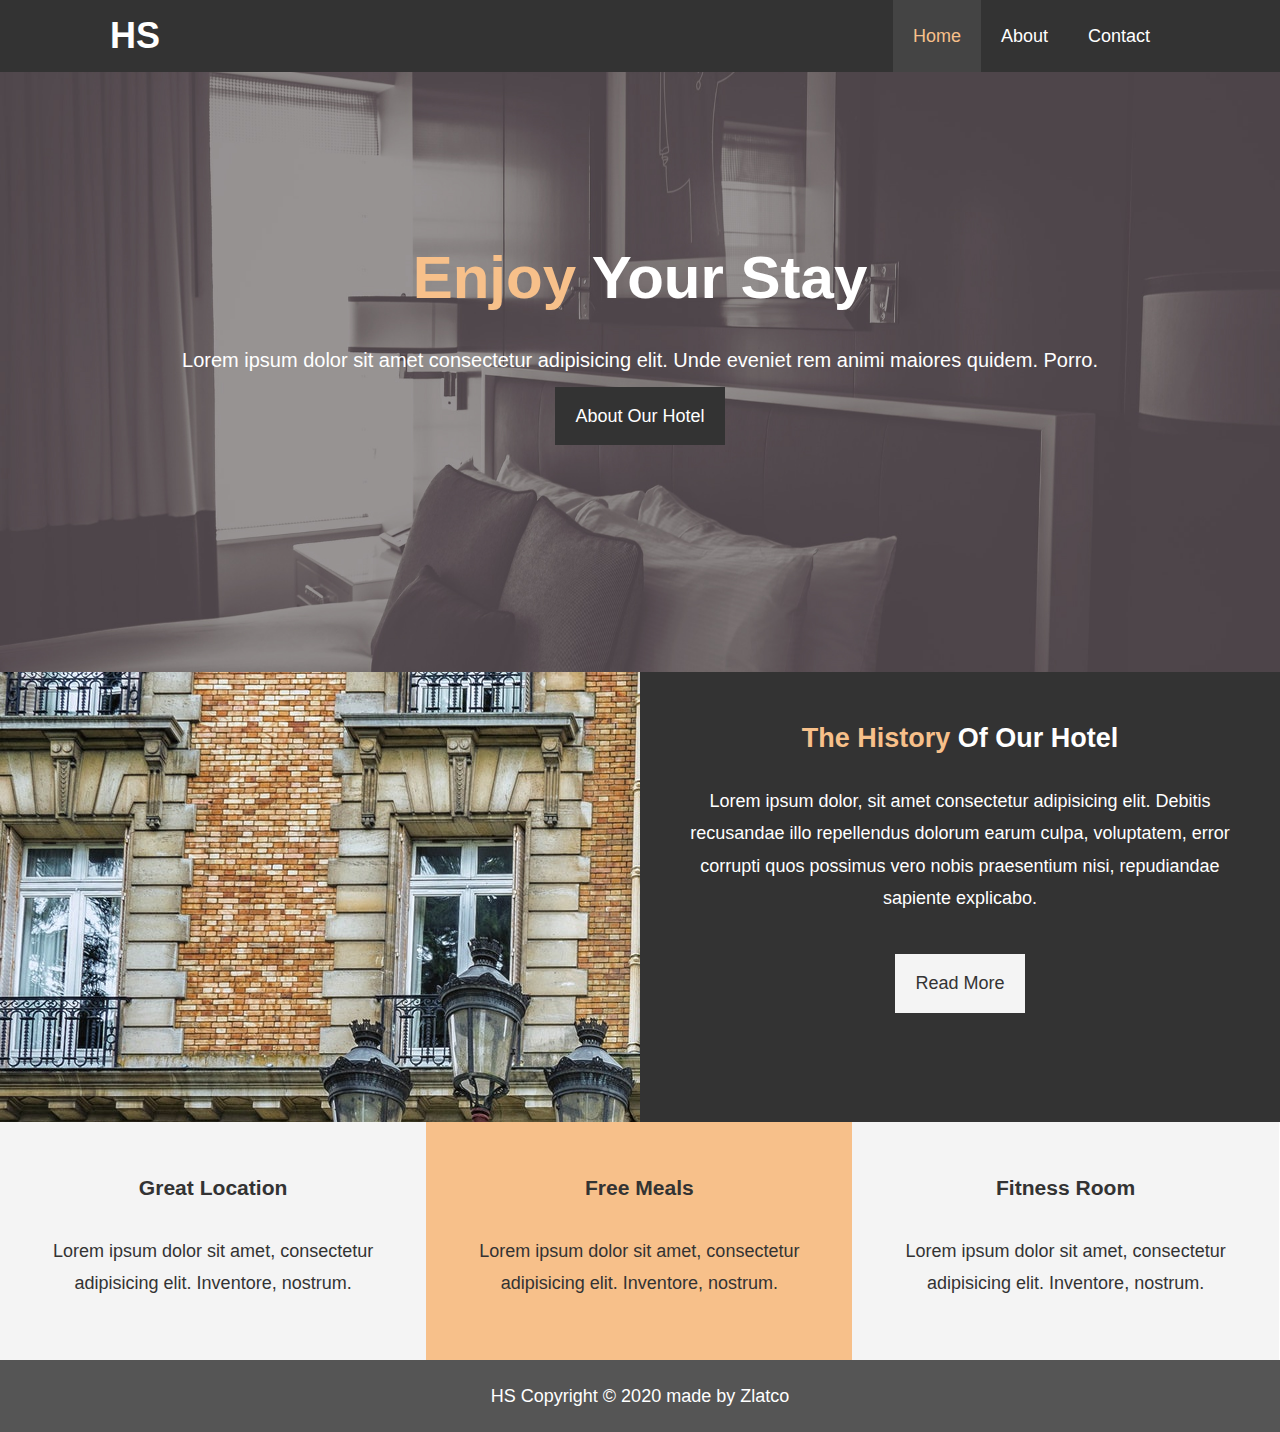
<file: index.html>
<!DOCTYPE html>
<html lang="en">
<head>
  <meta charset="UTF-8">
  <meta name="viewport" content="width=device-width, initial-scale=1.0">
  <meta name="description" content="Awesome Hotel">
  <meta name="keywords" content="great hotel, affordble hotel">
  <link rel="stylesheet" href="https://use.fontawesome.com/releases/v5.6.1/css/all.css" integrity="sha384-gfdkjb5BdAXd+lj+gudLWI+BXq4IuLW5IT+brZEZsLFm++aCMlF1V92rMkPaX4PP" crossorigin="anonymous">
  <link rel="stylesheet" href="css/style.css">
  <link rel="stylesheet" media="screen and (max-width: 768px)" href="css/mobile.css">
  <title>Hotel Silvia | Welcome</title>
</head>
<body>
  <!-- Header with Navbar and Showcase -->
  <header>
    <nav id="navbar">
      <div class="container">
        <h1 class="logo"><a href="index.html">HS</a></h1>
        <ul>
          <li><a class="current" href="index.html">Home</a></li>
          <li><a href="about.html">About</a></li>
          <li><a href="contact.html">Contact</a></li>
        </ul>
      </div>
    </nav>

    <!-- Showcase in header -->
    <div id="showcase">
      <div class="container">
        <div class="showcase-content">
          <h1><span class="text-primary">Enjoy</span> Your Stay </h1>
          <p class="lead">Lorem ipsum dolor sit amet consectetur adipisicing elit. 
            Unde eveniet rem animi maiores quidem. Porro.</p>
          <a class="btn" href="about.html">About Our Hotel</a>
        </div>
      </div>
    </div>
  </header>

  <!-- Section Info -->
  <section id="home-info" class="bg-dark">
    <div class="info-img"></div>
    <div class="info-content">
      <h2><span class="text-primary">The History</span> Of Our Hotel</h2>
      <p>Lorem ipsum dolor, sit amet consectetur adipisicing elit. 
        Debitis recusandae illo repellendus dolorum earum culpa, 
        voluptatem, error corrupti quos possimus vero 
        nobis praesentium nisi, repudiandae sapiente explicabo. 
      </p>
      <a href="about.html" class="btn btn-light">Read More</a>
    </div>
  </section>

  <!-- Section Fonts & Features, Icons -->
  <section id="features">
    <div class="box bg-light">
      <i class="fas fa-hotel fa-3x"></i>
      <h3>Great Location</h3>
      <p>Lorem ipsum dolor sit amet, 
        consectetur adipisicing elit. 
        Inventore, nostrum.</p>
    </div>
    <div class="box bg-primary">
      <i class="fas fa-utensils fa-3x"></i>
      <h3>Free Meals</h3>
      <p>Lorem ipsum dolor sit amet, 
        consectetur adipisicing elit. 
        Inventore, nostrum.</p>
    </div>
    <div class="box bg-light">
      <i class="fas fa-dumbbell fa-3x"></i>
      <h3>Fitness Room</h3>
      <p>Lorem ipsum dolor sit amet, 
        consectetur adipisicing elit. 
        Inventore, nostrum.</p>
    </div>
  </section>
  <div class="clr"></div>
  <!-- we have to clear the floats
  to see the padding. -->

  <!-- Footer -->
  <footer id="main-footer" class="bg-light-dark">
    <p>HS  Copyright &copy; 2020 made by Zlatco</p>
  </footer>
</body>
</html>
</file>
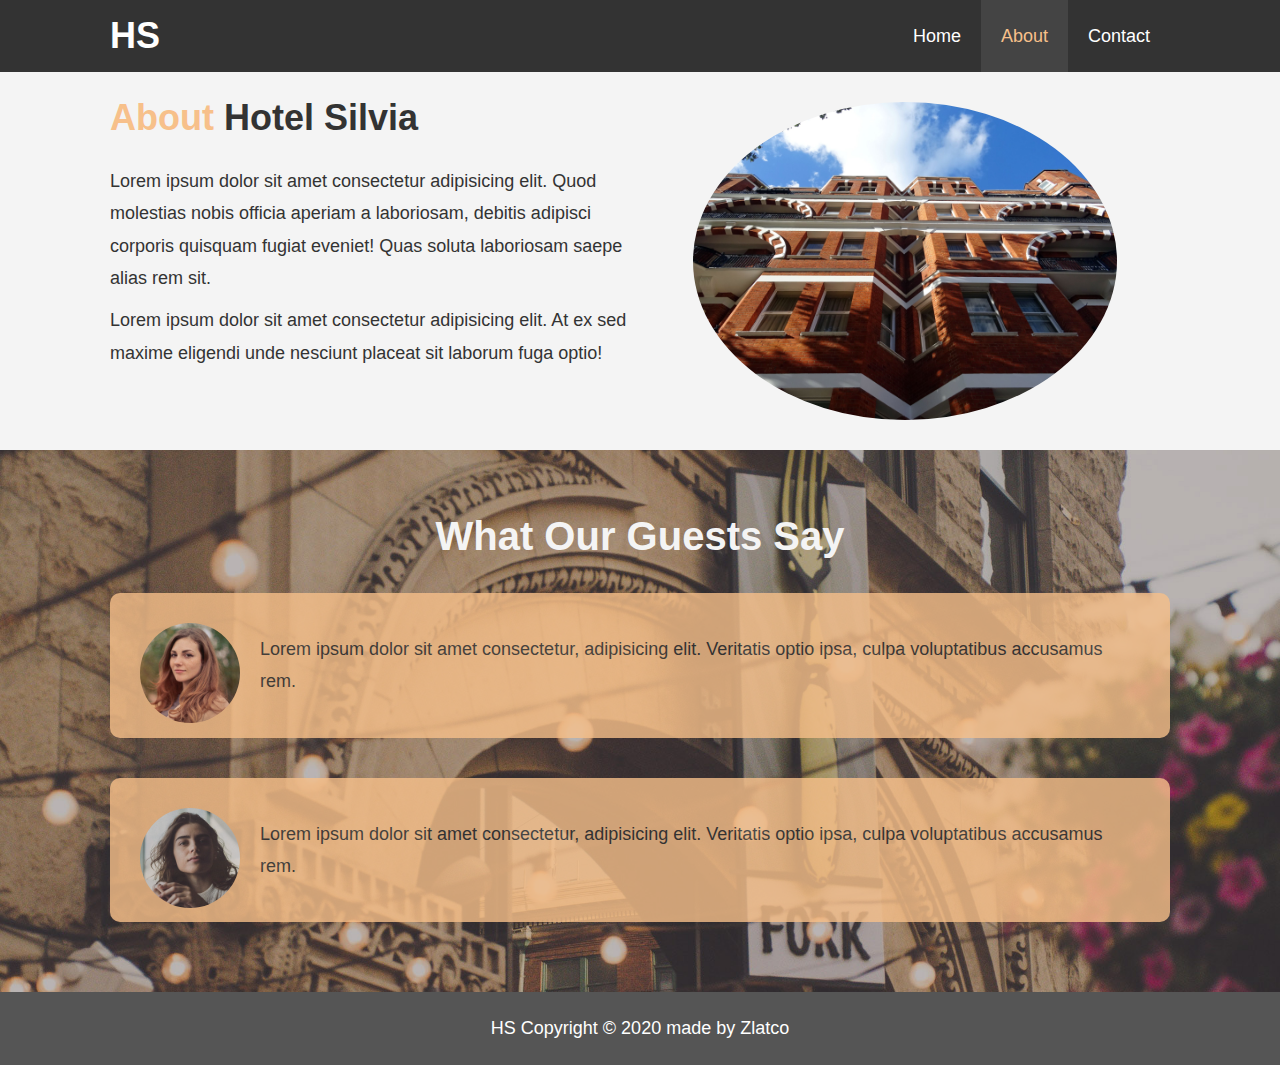
<file: about.html>
<!DOCTYPE html>
<html lang="en">
<head>
  <meta charset="UTF-8">
  <meta name="viewport" content="width=device-width, initial-scale=1.0">
  <meta name="description" content="Awesome Hotel">
  <meta name="keywords" content="great hotel, affordble hotel">
  <link rel="stylesheet" href="css/style.css">
  <link rel="stylesheet" media="screen and (max-width: 768px)" href="css/mobile.css">
  <title>Hotel Silvia | About</title>
</head>
<body>
  <!-- Header with Navbar and Showcase -->
  <header>
    <nav id="navbar">
      <div class="container">
        <h1 class="logo"><a href="index.html">HS</a></h1>
        <ul>
          <li><a href="index.html">Home</a></li>
          <li><a class="current" href="about.html">About</a></li>
          <li><a href="contact.html">Contact</a></li>
        </ul>
      </div>
    </nav>
  </header>

  <!-- Section About Info -->
  <section id="about-info" class="bg-light py-3">
    <div class="container">
      <div class="info-left">
        <h1><span class="text-primary">About</span> Hotel Silvia</h1>
        <p>Lorem ipsum dolor sit amet consectetur adipisicing elit. 
          Quod molestias nobis officia aperiam a laboriosam, 
          debitis adipisci corporis quisquam fugiat eveniet! 
          Quas soluta laboriosam saepe alias rem sit.</p>
          <p>Lorem ipsum dolor sit amet consectetur adipisicing elit. 
          At ex sed maxime eligendi unde nesciunt 
          placeat sit laborum fuga optio!</p>
      </div>
      <div class="info-right">
        <img src="./images/photo-2.jpg" alt="hotel">
      </div>
    </div>
  </section>
  <div class="clr"></div>

  <!-- Section Testimonials -->
  <section id="testimonials" class="py-3">
    <div class="container">
      <h2>What Our Guests Say</h2>
      <div class="testimonials bg-primary">
        <img src="./images/person-1.jpg" alt="Sarah">
        <p>Lorem ipsum dolor sit amet consectetur, adipisicing elit. 
        Veritatis optio ipsa, culpa voluptatibus accusamus rem.</p>
      </div>
      <div class="testimonials bg-primary">
        <img src="./images/person-2.jpg" alt="Amy">
        <p>Lorem ipsum dolor sit amet consectetur, adipisicing elit. 
        Veritatis optio ipsa, culpa voluptatibus accusamus rem.</p>
      </div>
    </div>
  </section>

  <!-- Footer -->
  <footer id="main-footer" class="bg-light-dark">
    <p>HS  Copyright &copy; 2020 made by Zlatco</p>
  </footer>
</body>
</html>
</file>
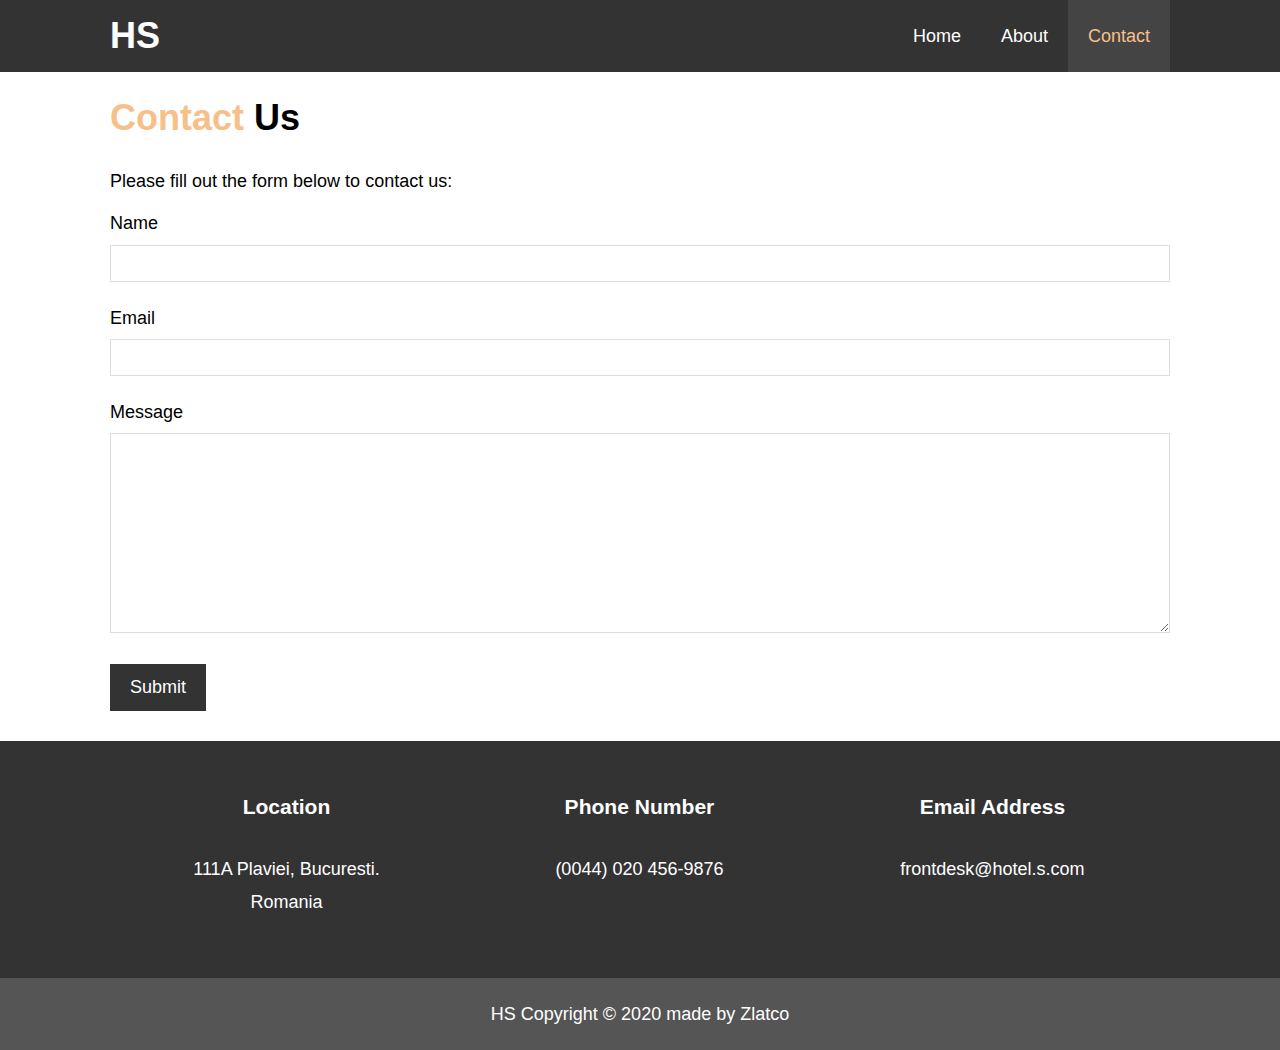
<file: contact.html>
<!DOCTYPE html>
<html lang="en">
<head>
  <meta charset="UTF-8">
  <meta name="viewport" content="width=device-width, initial-scale=1.0">
  <meta name="description" content="Awesome Hotel">
  <meta name="keywords" content="great hotel, affordble hotel">
  <link rel="stylesheet" href="https://use.fontawesome.com/releases/v5.6.1/css/all.css" integrity="sha384-gfdkjb5BdAXd+lj+gudLWI+BXq4IuLW5IT+brZEZsLFm++aCMlF1V92rMkPaX4PP" crossorigin="anonymous">
  <link rel="stylesheet" href="css/style.css">
  <link rel="stylesheet" media="screen and (max-width: 768px)" href="css/mobile.css">
  <title>Hotel Silvia | Contact</title>
</head>
<body>
  <!-- Header with Navbar -->
  <header>
    <nav id="navbar">
      <div class="container">
        <h1 class="logo"><a href="index.html">HS</a></h1>
        <ul>
          <li><a href="index.html">Home</a></li>
          <li><a href="about.html">About</a></li>
          <li><a class="current" href="contact.html">Contact</a></li>
        </ul>
      </div>
    </nav>
  </header>

  <!-- Section Contact Page 3 -->
  <section id="contact-form" class="py-3">
    <div class="container">
      <h1><span class="text-primary">Contact</span> Us</h1>
      <p>Please fill out the form below to contact us:</p>
      <!-- Form inside the Container -->
      <form action="process.php">
        <div class="form-group">
          <label for="name">Name</label>
          <input type="text" name="name" id="name">
        </div>
        <div class="form-group">
          <label for="email">Email</label>
          <input type="email" name="email" id="email">
        </div>
        <div class="form-group">
          <label for="message">Message</label>
          <textarea name="message" id="message" cols="30" rows="5"></textarea>
        </div>
        <button type="submit" class="btn">Submit</button> 
      </form>
    </div>
  </section>

  <!-- Contact info/ Icons -->
  <section id="contact-info" class="bg-dark">
    <div class="container">
      <div class="box">
        <i class="fas fa-hotel fa-3x"></i>
        <h3>Location</h3>
        <p>111A Plaviei, Bucuresti. Romania</p>
      </div>
      <div class="box">
        <i class="fas fa-phone fa-3x"></i>
        <h3>Phone Number</h3>
        <p>(0044) 020 456-9876</p>
      </div>
      <div class="box">
        <i class="fas fa-envelope fa-3x"></i>
        <h3>Email Address</h3>
        <p>frontdesk@hotel.s.com</p>
      </div>
    </div>
  </section>

  <!-- Footer -->
  <footer id="main-footer" class="bg-light-dark">
    <p>HS  Copyright &copy; 2020 made by Zlatco</p>
  </footer>
</body>
</html>
</file>
<file: css/mobile.css>
/* Home Page 1 */
/* Navbar */
#navbar .logo {
  float: none;
  text-align: center;
}
#navbar ul,
#navbar ul li {
  float: none;
}
#navbar ul li a {
  padding: 5px;
}

/* Showcase */
#showcase {
  height: 100%;
}
.showcase-content {
  padding-top: 50px;
  padding-bottom: 20px;
}

/* Home-info */
.info-img {
  display: none;
}
.info-content {
  float: none;
  width: 100%;
}

/* Section Icons */
.box {
  float: none;
  width: 100%;
}

/* About Page 2 */
#about-info .info-left, 
#about-info .info-right {
  float: none;
  width: 100%;
}
.info-right img {
  margin-top: 30px;
}
.info-left h1 {
  text-align: center;
}

/* Contact Page 3 */
/* Contact info/Icons */
#contact-info .box {
  border-bottom: #777 dotted 1px;
}
</file>
<file: css/style.css>
/* Reset */
* {
  box-sizing: border-box;
  margin: 0;
  padding: 0;
}

/* Main Styling */
body {
  font-family: 'Segoe UI', Tahoma, Geneva, Verdana, sans-serif;
  line-height: 1.8em;
  font-size: 18px;
}

h1, h2, h3 {
  padding-bottom: 20px;
}

p {
  margin: 10px 0;
}

/* Utility Classes */
.container {
  margin: auto;
  max-width: 1100px;
  overflow: auto;
  padding: 0 20px;
}

.text-primary {
  color: #f7c08a;
}

.lead {
  font-size: 20px;
}

.btn {
  display: inline-block;
  font-size: 18px;
  color: #fff;
  background: #333;
  padding: 13px 20px;
  border: none;
  text-decoration: none;
  cursor: pointer;
}

.btn-light {
  background: #f4f4f4;
  color: #333;
}

.btn:hover {
  background-color: #f7c08a;
  color: #333;
}

.bg-dark {
  background: #333;
  color: #fff;
}
.bg-light-dark {
  background: #555;
  color: #fff;
}
.bg-light {
  background: #f4f4f4;
  color: #333;
}
.bg-primary {
  background: #f7c08a;
  color: #333;
}

.clr {
  clear: both;
}

/* Padding Utility */
.py-1 { padding: 10px 0; }
.py-2 { padding: 20px 0; }
.py-3 { padding: 30px 0; }

/* Home Page 1 */
/* Navbar */
#navbar {
  background-color: #333;
  color: #fff;
  overflow: auto;
}

#navbar a {
  color: #fff;
  text-decoration: none;
}

#navbar .logo {
  float: left;
  padding-top: 20px;
}

#navbar ul {
  list-style: none;
  float: right;
}

#navbar ul li {
  float: left;
} 

#navbar ul li a {
  display: block;
  text-align: center;
  padding: 20px;
}

#navbar ul li a:hover,
#navbar ul li a.current {
  background-color: #444;
  color: #f7c08a;
}
 /* Showcase */

#showcase {
  background: url('../images/showcase.jpg') no-repeat
  center center/cover;
  height: 600px;
}

.showcase-content {
  color: #fff;
  text-align: center;
  padding-top: 170px;
}

.showcase-content h1 {
  font-size: 60px;
  line-height: 1.2em;
}

/* Home-Info */
#home-info {
  height: 450px;
}

.info-img {
  float: left;
  width: 50%;
  background: url('../images/photo-1.jpg') no-repeat;
  min-height: 100%;
}

.info-content {
  float: right;
  width: 50%;
  height: 100%;
  text-align: center;
  padding: 50px 30px;
  overflow: hidden;
}

.info-content p {
  padding-bottom: 30px;
}

/* Section Fonts-Icons */
.box {
  float: left;
  width: 33.3%;
  padding: 50px;
  text-align: center;
}

/* About Page 2 */
#about-info .info-left {
  float: left;
  width: 50%;
  min-height: 100%;
}

#about-info .info-right {
  float: right;
  width: 50%;
  min-height: 100%;
}

.info-right img {
  display: block;
  margin: auto;
  width: 80%;
  border-radius: 50%;
}

/* Testimonials */
#testimonials {
  height: 100%;
  background: url('../images/test-bg.jpg') no-repeat center center/cover;
  padding-top: 70px;
}

#testimonials h2 {
  text-align: center;
  color: #f4f4f4;
  padding-bottom: 40px;
  font-size: 40px;
}

#testimonials .testimonials {
  padding: 30px;
  margin-bottom: 40px;
  border-radius: 10px;
  opacity: 0.8;
}

#testimonials .testimonials img {
  width: 100px;
  float: left;
  margin-right: 20px;
  border-radius: 50%;
}

/* Contact Page 3 */
/* Form-group */

#contact-form .form-group {
  margin-bottom: 20px;
}

.form-group label {
  display: block;
  margin-bottom: 5px;
}

.form-group input, 
textarea {
  width: 100%;
  padding: 10px;
  border: 1px #ddd solid;
}

.form-group textarea {
  height: 200px;
}

.form-group input:focus, 
textarea:focus {
  outline: none;
  border-color: #f7c08a;
}

/* Contact info/Icons */



/* Footer */
#main-footer p {
  text-align: center;
  padding: 20px;
  /* we have to clear the floats
  to see the padding. */
margin-top: 0;
margin-bottom: 0;
}
</file>
